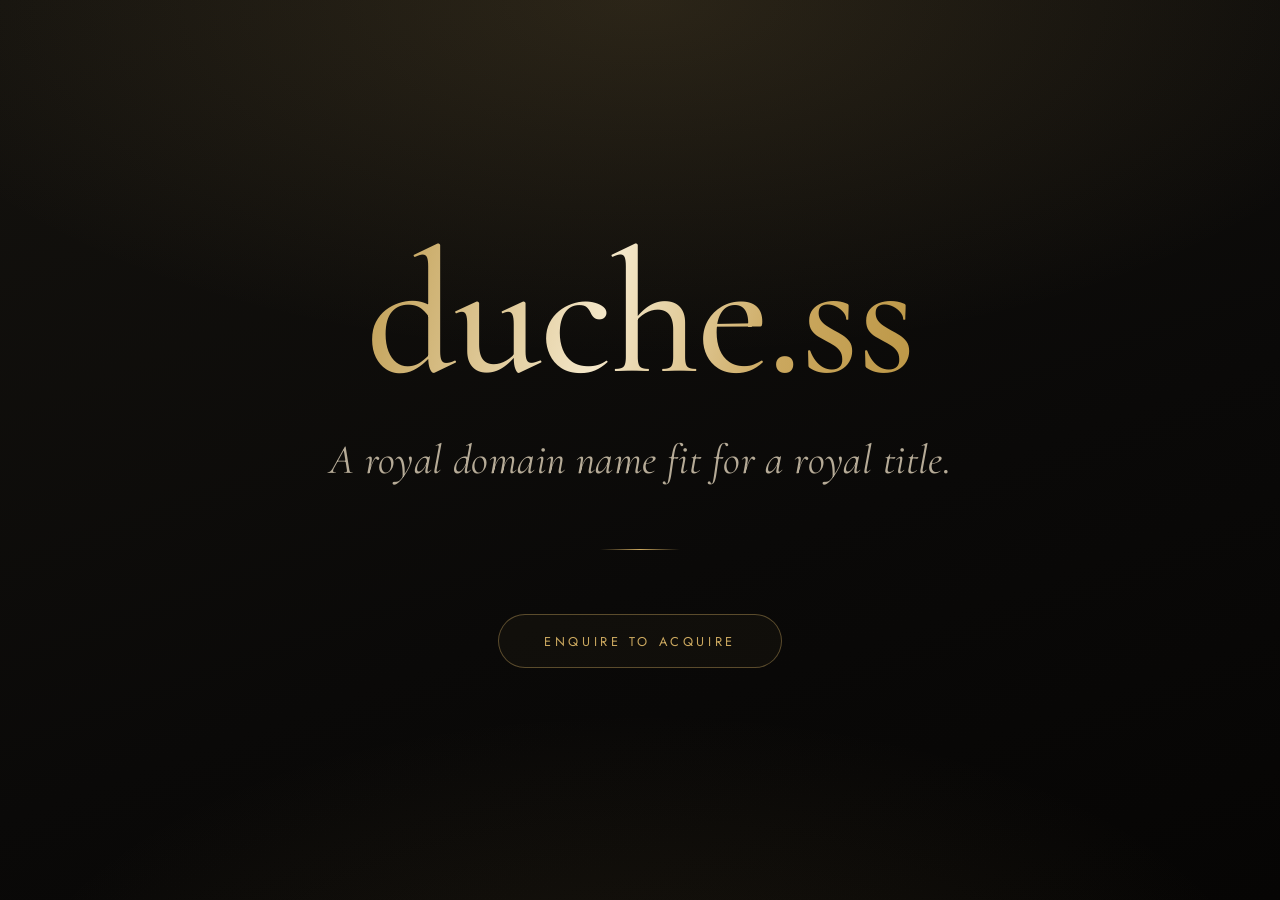
<file: index.html>
<!DOCTYPE html>
<html lang="en">
	<head>
		<meta charset="UTF-8" />
		<meta name="viewport" content="width=device-width, initial-scale=1.0" />
		<title>duche.ss – This premium domain name is available for acquisition</title>
		<meta name="description" content="duche.ss is a rare, luxurious domain name available for acquisition. A royal domain name fit for a royal title." />
		<link rel="stylesheet" type="text/css" href="main.css" />
		<link rel="preconnect" href="https://fonts.googleapis.com" />
		<link rel="preconnect" href="https://fonts.gstatic.com" crossorigin />
		<link
			href="https://fonts.googleapis.com/css2?family=Cormorant+Garamond:ital,wght@0,400;0,500;0,600;1,400&family=Jost:wght@300;400;500&display=swap"
			rel="stylesheet"
		/>
	</head>
	<body>
		<main class="hero">
			<h1 class="domain">duche.ss</h1>
			<p class="kicker">A royal domain name fit for a royal title.</p>
			<div class="rule" aria-hidden="true"></div>
			<a class="cta" href="mailto:sales@hashimaziz.com?subject=Sales Enquiry RE: duche.ss">Enquire to acquire</a>
		</main>
	</body>
</html>
</file>
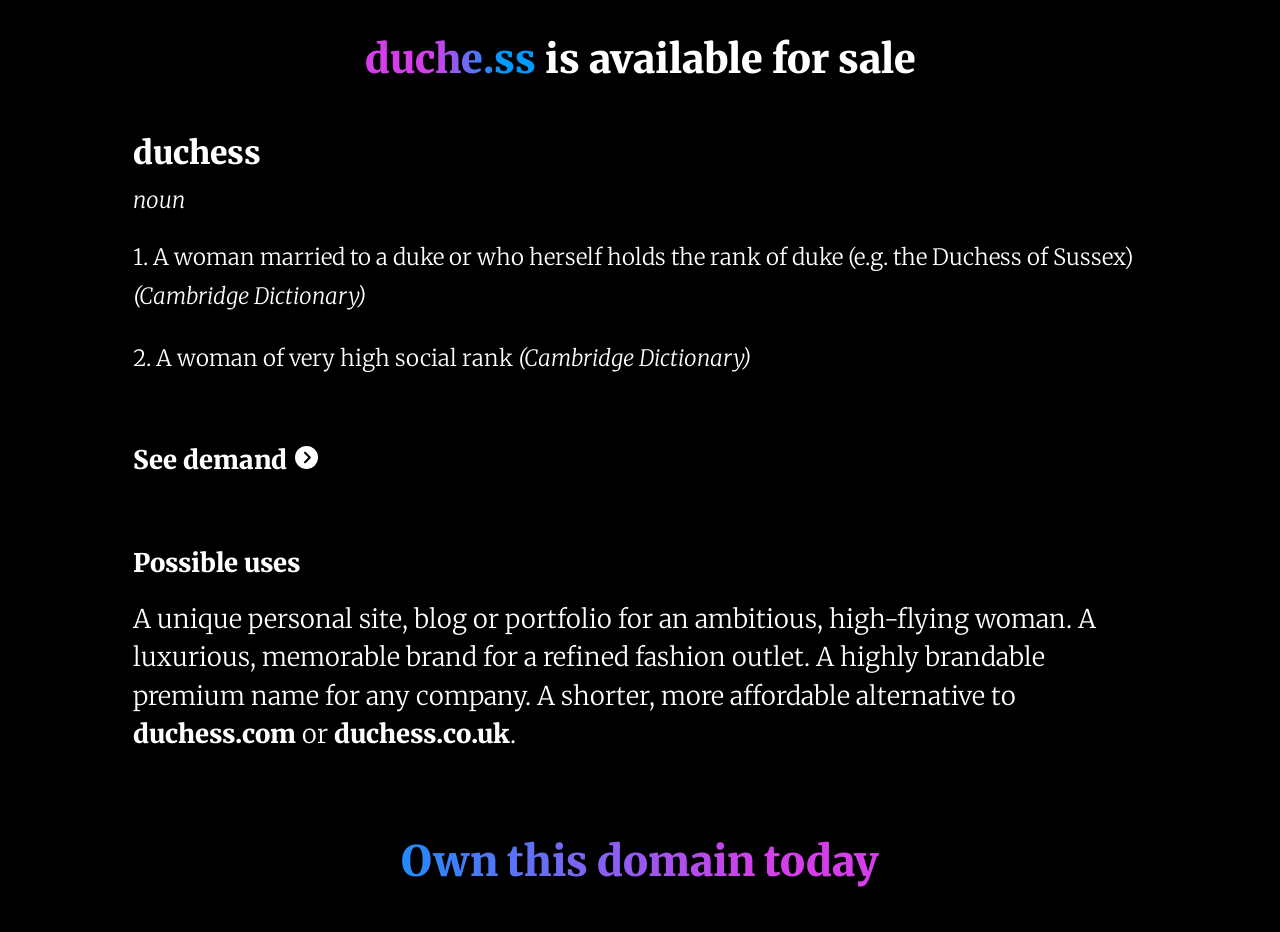
<file: old/index.html>
<!DOCTYPE html>
<html lang="en">
	<head>
		<meta charset="UTF-8" />
		<meta name="viewport" content="width=device-width, initial-scale=1.0" />
		<title>duche.ss is available for sale</title>
		<link rel="stylesheet" type="text/css" href="main.css" />
		<link href="https://fonts.googleapis.com/css?family=Merriweather:300,400,500,600,700,900|IBM+Plex+Sans:400,500,600,700&display=swap" rel="stylesheet" />
	</head>
	<body>
		<section class="section1">
			<h1 class="domain"><span class="domain-gradient">duche.ss</span> is available for sale</h1>
			<div class="info">
				<div class="dictionary">
					<div class="term">duchess</div>
					<div class="type">noun</div>
					<div class="definition">
						1. A woman married to a duke or who herself holds the rank of duke (e.g. the Duchess of Sussex)
						<a target="_blank" class="source italic" href="https://dictionary.cambridge.org/dictionary/english/duchess">(Cambridge Dictionary)</a>
					</div>
					<div class="definition">
						2. A woman of very high social rank
						<a target="_blank" class="source italic" href="https://dictionary.cambridge.org/dictionary/english/duchess">(Cambridge Dictionary)</a>
					</div>
				</div>
				<h2 class="demand">
					<a href="https://www.google.com/search?q=duchess" target="_blank"
						>See demand
						<svg xmlns="http://www.w3.org/2000/svg" viewBox="0 0 512 512" width="1em" fill="currentColor">
							<path
								d="M0 256a256 256 0 1 0 512 0A256 256 0 1 0 0 256zM241 377c-9.4 9.4-24.6 9.4-33.9 0s-9.4-24.6 0-33.9l87-87-87-87c-9.4-9.4-9.4-24.6 0-33.9s24.6-9.4 33.9 0L345 239c9.4 9.4 9.4 24.6 0 33.9L241 377z"
							/>
						</svg>
					</a>
				</h2>
				<div class="potential">
					<h2>Possible uses</h2>
					A unique personal site, blog or portfolio for an ambitious, high-flying woman. A luxurious, memorable brand for a refined fashion outlet. A highly brandable premium name for any
					company. A shorter, more affordable alternative to
					<a class="bold" target="_blank" href="https://duchess.com">duchess.com</a> or <a class="bold" target="_blank" href="https://duchess.co.uk">duchess.co.uk</a>.
				</div>
			</div>
			<h1 class="cta"><a href="mailto:sales@hashimaziz.com?subject=Sales Enquiry RE: duche.ss">Own this domain today</a></h1>
		</section>
	</body>
</html>
</file>
<file: main.css>
:root {
	--ink: #ece7dd;
	--muted: #b6ab97;
	--gold: #cba85f;
	--gold-soft: #b8923f;
	--champagne: #f4e7c9;
	--base: #14120e;
	--base-deep: #0a0908;
}

html {
	box-sizing: border-box;
}
*,
*::before,
*::after {
	box-sizing: inherit;
	margin: 0;
	padding: 0;
}

body {
	min-height: 100vh;
	display: flex;
	align-items: center;
	justify-content: center;
	padding: 2rem;
	font-family: "Jost", sans-serif;
	color: var(--ink);
	background:
		radial-gradient(ellipse 85% 55% at 50% 0%, rgba(203, 168, 95, 0.14), transparent 72%),
		radial-gradient(ellipse 70% 50% at 50% 115%, rgba(203, 168, 95, 0.09), transparent 72%),
		linear-gradient(160deg, var(--base) 0%, var(--base-deep) 60%, #060504 100%);
	-webkit-font-smoothing: antialiased;
}

.hero {
	text-align: center;
	max-width: 44rem;
	animation: rise 1.4s cubic-bezier(0.16, 1, 0.3, 1) both;
}

.domain {
	font-family: "Cormorant Garamond", serif;
	font-weight: 500;
	font-size: clamp(4.5rem, 18vw, 11rem);
	line-height: 0.95;
	letter-spacing: -0.01em;
	background: linear-gradient(105deg, var(--gold-soft) 0%, var(--champagne) 45%, var(--gold) 72%, var(--gold-soft) 100%);
	-webkit-background-clip: text;
	background-clip: text;
	-webkit-text-fill-color: transparent;
	color: transparent;
}

.kicker {
	margin-top: 2.25rem;
	font-family: "Cormorant Garamond", serif;
	font-style: italic;
	font-weight: 400;
	font-size: clamp(1.6rem, 5vw, 2.6rem);
	color: var(--muted);
	letter-spacing: 0.01em;
}

.rule {
	width: 5rem;
	height: 1px;
	margin: 4rem auto;
	background: linear-gradient(to right, transparent, var(--gold), transparent);
}

.cta {
	display: inline-block;
	font-family: "Jost", sans-serif;
	font-weight: 400;
	font-size: 0.8rem;
	letter-spacing: 0.28em;
	text-transform: uppercase;
	text-decoration: none;
	color: var(--gold);
	padding: 1.05rem 2.8rem;
	border: 1px solid rgba(203, 168, 95, 0.4);
	border-radius: 999px;
	background: rgba(203, 168, 95, 0.04);
	transition: color 0.4s ease, background 0.4s ease, border-color 0.4s ease, letter-spacing 0.4s ease;
}

.cta:hover,
.cta:focus-visible {
	color: var(--base-deep);
	background: linear-gradient(105deg, var(--gold-soft), var(--champagne) 55%, var(--gold));
	border-color: transparent;
	letter-spacing: 0.32em;
	outline: none;
}

@keyframes rise {
	from {
		opacity: 0;
		transform: translateY(1.25rem);
	}
	to {
		opacity: 1;
		transform: translateY(0);
	}
}

@media (prefers-reduced-motion: reduce) {
	.hero {
		animation: none;
	}
	.cta {
		transition: none;
	}
}
</file>
<file: old/main.css>
html {
	box-sizing: border-box;
}
*,
*:before,
*:after {
	box-sizing: inherit;
}

html,
body,
div,
span,
applet,
object,
iframe,
h1,
h2,
h3,
h4,
h5,
h6,
p,
blockquote,
pre,
a,
abbr,
acronym,
address,
big,
cite,
code,
del,
dfn,
em,
img,
ins,
kbd,
q,
s,
samp,
small,
strike,
strong,
sub,
sup,
tt,
var,
b,
u,
i,
center,
dl,
dt,
dd,
ol,
ul,
li,
fieldset,
form,
label,
legend,
table,
caption,
tbody,
tfoot,
thead,
tr,
th,
td,
article,
aside,
canvas,
details,
embed,
figure,
figcaption,
footer,
header,
hgroup,
menu,
nav,
output,
ruby,
section,
summary,
time,
mark,
audio,
video {
	margin: 0;
	padding: 0;
	border: 0;
	font-size: 100%;
	font: inherit;
	vertical-align: baseline;
}
/* HTML5 display-role reset for older browsers */
article,
aside,
details,
figcaption,
figure,
footer,
header,
hgroup,
menu,
nav,
section {
	display: block;
}
body {
	line-height: 1;
}
ol,
ul {
	list-style: none;
}
blockquote,
q {
	quotes: none;
}
blockquote:before,
blockquote:after,
q:before,
q:after {
	content: "";
	content: none;
}
table {
	border-collapse: collapse;
	border-spacing: 0;
}

body {
	/* width: 100%; */
	font-family: "Merriweather", sans-serif;
	color: #fff;
	background-color: #000;
}

h1,
h2 {
	font-weight: 900;
	margin-bottom: 0.2em;
}

h1 {
	text-align: center;
	font-size: clamp(40px, 3vw, 46px);
	line-height: clamp(53px, 3vw, 73px);
	font-weight: 900;
}

h2 {
	/* font-size: clamp(1.8rem, 1vw, 2.5rem); */
}

svg {
	font-size: 0.9em;
	margin-left: 0.1em;
}

.bold {
	font-weight: 900;
}

.italic {
	font-style: italic;
}

a,
a:visited,
a:active {
	color: #fff;
	text-decoration: none;
	background: rgb(0, 153, 255);
	background: linear-gradient(to right, rgb(0, 153, 255) 30%, rgba(226, 66, 249, 0.94) 60%);
	background-position: 0% 100%;
	background-repeat: no-repeat;
	background-size: 0% 0.1em;
	transition: background-size 0.3s;
}

a:hover,
a:focus {
	background-size: 100% 0.1em;
}

.section1 {
	display: flex;
	min-width: 80%;
	flex-direction: column;
	align-content: center;
	justify-content: center;
	background-color: #000;
}

.domain {
	margin: 1em 1em;
}

.domain-gradient {
	font-weight: 900;
	background: rgb(0, 153, 255);
	background: linear-gradient(to right, rgba(226, 66, 249, 0.94) 40%, rgb(0, 153, 255) 80%);
	-webkit-background-clip: text;
	-webkit-text-fill-color: transparent;
}

.info {
	width: 80%;
	margin: 0 auto;
	font-weight: 300;
	font-size: clamp(1.6rem, 1vw, 2.2rem);
	line-height: clamp(38px, 3vw, 42px);
	margin-bottom: 1.7em;
}

.dictionary {
	font-size: clamp(1.4rem, 1vw, 2rem);
	margin-bottom: 1.7em;
}

.dictionary .term {
	font-size: clamp(2rem, 2vw, 2.2rem);
	line-height: 1.7em;
	font-weight: 900;
}

.dictionary .type {
	font-style: italic;
	margin-bottom: 0.3rem;
}

.dictionary .definition {
	margin: 0 auto;
	margin-bottom: 0.3rem;
}

.examples {
	margin-bottom: 1.5em;
}

.demand,
.potential {
	margin-bottom: 1.5em;
}

.cta {
	font-size: clamp(42px, 3vw, 50px);
	line-height: clamp(53px, 3vw, 80px);
	background: rgb(0, 153, 255);
	background: linear-gradient(to right, rgb(0, 153, 255) 25%, rgba(226, 66, 249, 0.94) 60%);
	-webkit-background-clip: text;
	-webkit-text-fill-color: transparent;
	margin: 0em 0.5em 1.2em 0.5em;
}

@media (min-width: 300px) and (max-width: 1480px) {
	body {
		padding: 1em 0.4em;
	}

	.dictionary .type {
		margin-bottom: 1.2rem;
	}

	.dictionary .definition {
		margin-bottom: 1.5rem;
	}

	.demand {
		margin-top: 4rem;
		margin-bottom: 4rem;
	}

	.potential h2 {
		margin-bottom: 1.1rem;
	}

	.cta {
		margin-top: 0;
	}
}

@media (min-width: 1000px) {
	.container {
		width: 50%;
	}
	.pitch {
		width: 50%;
	}
	.section1 {
		height: 100vh;
	}
}
</file>
